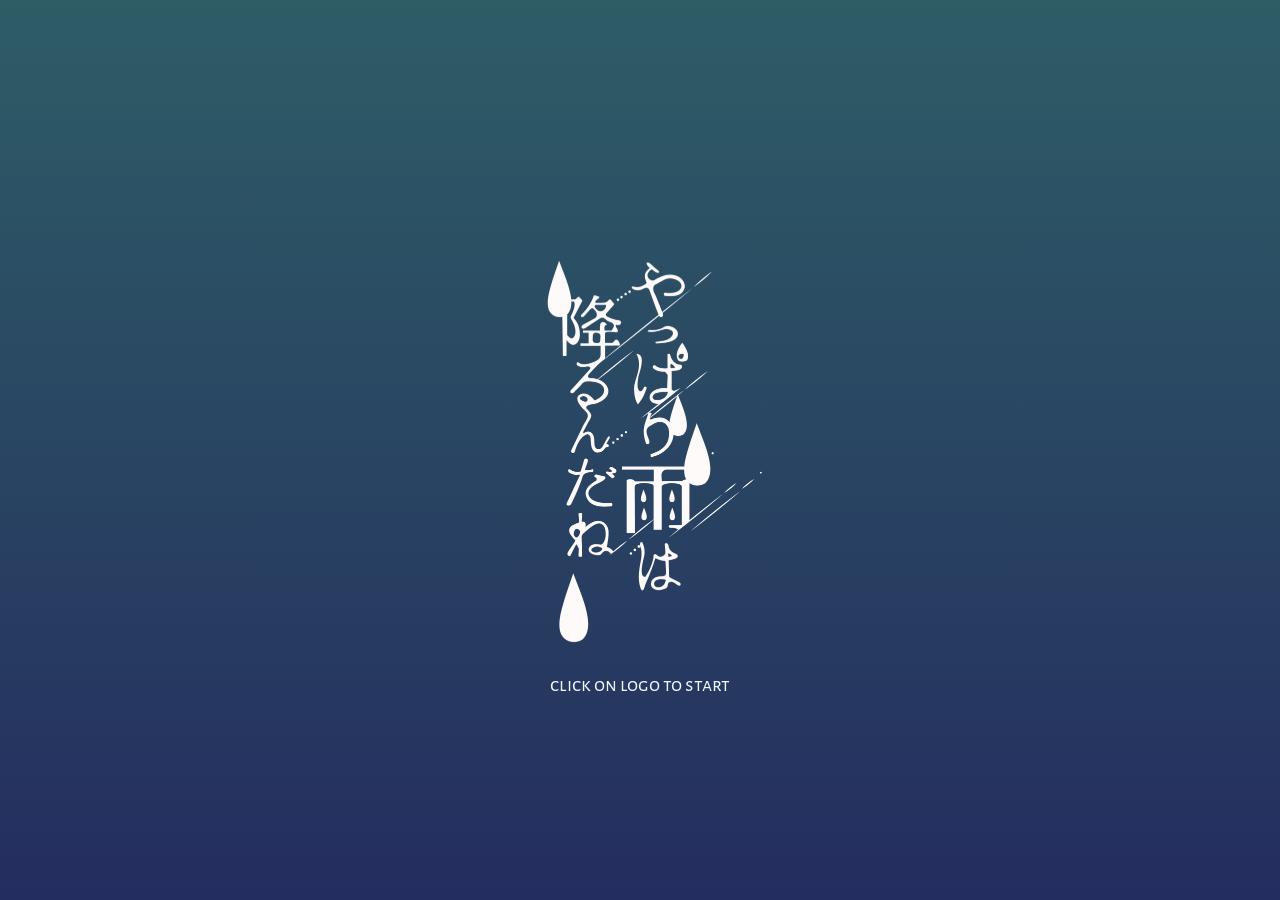
<file: index.html>
<!DOCTYPE html>
<html lang="en">

<head>
    <meta charset="UTF-8">
    <title>FINAL</title>
    <meta name="viewport" content="width=device-width, user-scalable=no, initial-scale=1.0, maximum-scale=1.0, minimum-scale=1.0">
    <link rel="stylesheet" href="CSS/bootstrap.css">
    <link rel="stylesheet" href="CSS/main.css">
    <link rel="stylesheet" href="https://cdnjs.cloudflare.com/ajax/libs/animate.css/4.1.1/animate.min.css" />
</head>

<body>
    <hero>
        <div class="main"></div>
        <div class="picture">
           <a href="index1.html">
            <img id="mainPhoto" src="IMG/LOGO.png" alt="" class="animate__animated animate__fadeIn"></a>
            <img src="IMG/UM.png" alt="" id="secondPhoto">
        </div>
        
        <div class="text animate__animated animate__fadeIn">
        <a href="index1.html">
            <h1>click on logo to start</h1>
        </a></div>
    </hero>
    <script src="https://code.jquery.com/jquery-2.2.4.min.js"></script>
    <script src="JS/main.js"></script>
</body>

</html>
</file>
<file: CSS/main.css>
/* http://meyerweb.com/eric/tools/css/reset/ 
   v2.0 | 20110126
   License: none (public domain)
*/
html, body, div, span, applet, object, iframe,
h1, h2, h3, h4, h5, h6, p, blockquote, pre,
a, abbr, acronym, address, big, cite, code,
del, dfn, em, img, ins, kbd, q, s, samp,
small, strike, strong, sub, sup, tt, var,
b, u, i, center,
dl, dt, dd, ol, ul, li,
fieldset, form, label, legend,
table, caption, tbody, tfoot, thead, tr, th, td,
article, aside, canvas, details, embed,
figure, figcaption, footer, header, hgroup,
menu, nav, output, ruby, section, summary,
time, mark, audio, video {
  margin: 0;
  padding: 0;
  border: 0;
  font-size: 100%;
  font: inherit;
  vertical-align: baseline;
  box-sizing: border-box;
}

/* HTML5 display-role reset for older browsers */
article, aside, details, figcaption, figure,
footer, header, hgroup, menu, nav, section {
  display: block;
}

body {
  line-height: 1;
}

ol, ul {
  list-style: none;
}

blockquote, q {
  quotes: none;
}

blockquote:before, blockquote:after,
q:before, q:after {
  content: "";
  content: none;
}

table {
  border-collapse: collapse;
  border-spacing: 0;
}

@font-face {
  font-family: "Alegreya-Sans-SC";
  src: url("../font/Alegreya-Sans-SC.ttf.woff") format("woff"), url("../font/Alegreya-Sans-SC.ttf.svg#Alegreya-Sans-SC") format("svg"), url("../font/Alegreya-Sans-SC.ttf.eot"), url("../font/Alegreya-Sans-SC.ttf.eot?#iefix") format("embedded-opentype");
  font-weight: normal;
  font-style: normal;
}
body {
  background-color: #2e5d66;
}

hero {
  position: relative;
  overflow: hidden;
  transition: background 400ms;
  outline: 0;
  border: 0;
  height: 100vh;
  width: 100%;
  display: flex;
  justify-content: space-around;
  align-items: center;
  background: #242d5f;
  background: linear-gradient(0deg, #242d5f 0%, #2e5d66 100%);
}
hero .text {
  position: absolute;
  top: 75%;
}
hero .text a {
  font-family: "Alegreya-Sans-SC";
  color: aliceblue;
  cursor: pointer;
  z-index: 8;
}
hero .text a h1 {
  font-size: 20px;
}
hero .text a:hover {
  color: aliceblue;
}

span.ripple {
  position: absolute;
  border-radius: 50%;
  transform: scale(0);
  animation: ripple 500ms ease-in;
  background-color: rgba(255, 255, 255, 0.7);
  z-index: 1;
}

@keyframes ripple {
  to {
    transform: scale(0.0625);
    opacity: 0;
  }
}
.main {
  width: 100%;
  height: 100%;
  position: absolute;
  opacity: 0.5;
  z-index: 3;
}

#mainPhoto {
  transform: scale(0.25);
  transition: 0.5s ease-in-out;
  position: relative;
  z-index: 6;
  opacity: 1;
}

#secondPhoto {
  transform: scale(0.35);
  transition: 0.5s ease-in-out;
  position: absolute;
  top: 10vh;
  left: 32vw;
  z-index: 5;
  opacity: 0;
}

@keyframes fadefirst {
  0% {
    opacity: 1;
  }
  50% {
    opacity: 0;
  }
  100% {
    opacity: 1;
  }
}
@keyframes fadelast {
  0% {
    opacity: 0;
  }
  50% {
    opacity: 1;
  }
  100% {
    opacity: 0;
  }
}
.drop {
  width: 15px;
  height: 120px;
  position: absolute;
  animation: drop 0.5s linear infinite;
}

@keyframes drop {
  0% {
    transform: translateY(0vh);
  }
  75% {
    transform: translateY(90vh);
  }
  100% {
    transform: translateY(90vh);
  }
}
.stem {
  width: 1px;
  height: 60%;
  margin-left: 7px;
  background: linear-gradient(to bottom, rgba(255, 255, 255, 0.5), rgba(255, 255, 255, 0.25));
  animation: stem 0.5s ease infinite;
}

@keyframes stem {
  0% {
    opacity: 1;
  }
  65% {
    opacity: 1;
  }
  75% {
    opacity: 0;
  }
  100% {
    opacity: 0;
  }
}
.splat {
  width: 15px;
  height: 10px;
  border-top: 2px dotted white;
  border-radius: 50%;
  opacity: 1;
  transform: scale(0);
  animation: splat 0.5s linear infinite;
  display: none;
}

body.splat-toggle .splat {
  display: block;
}

@keyframes splat {
  0% {
    opacity: 1;
    transform: scale(0);
  }
  80% {
    opacity: 1;
    transform: scale(0);
  }
  90% {
    opacity: 0.5;
    transform: scale(1);
  }
  100% {
    opacity: 0;
    transform: scale(1.5);
  }
}
</file>
